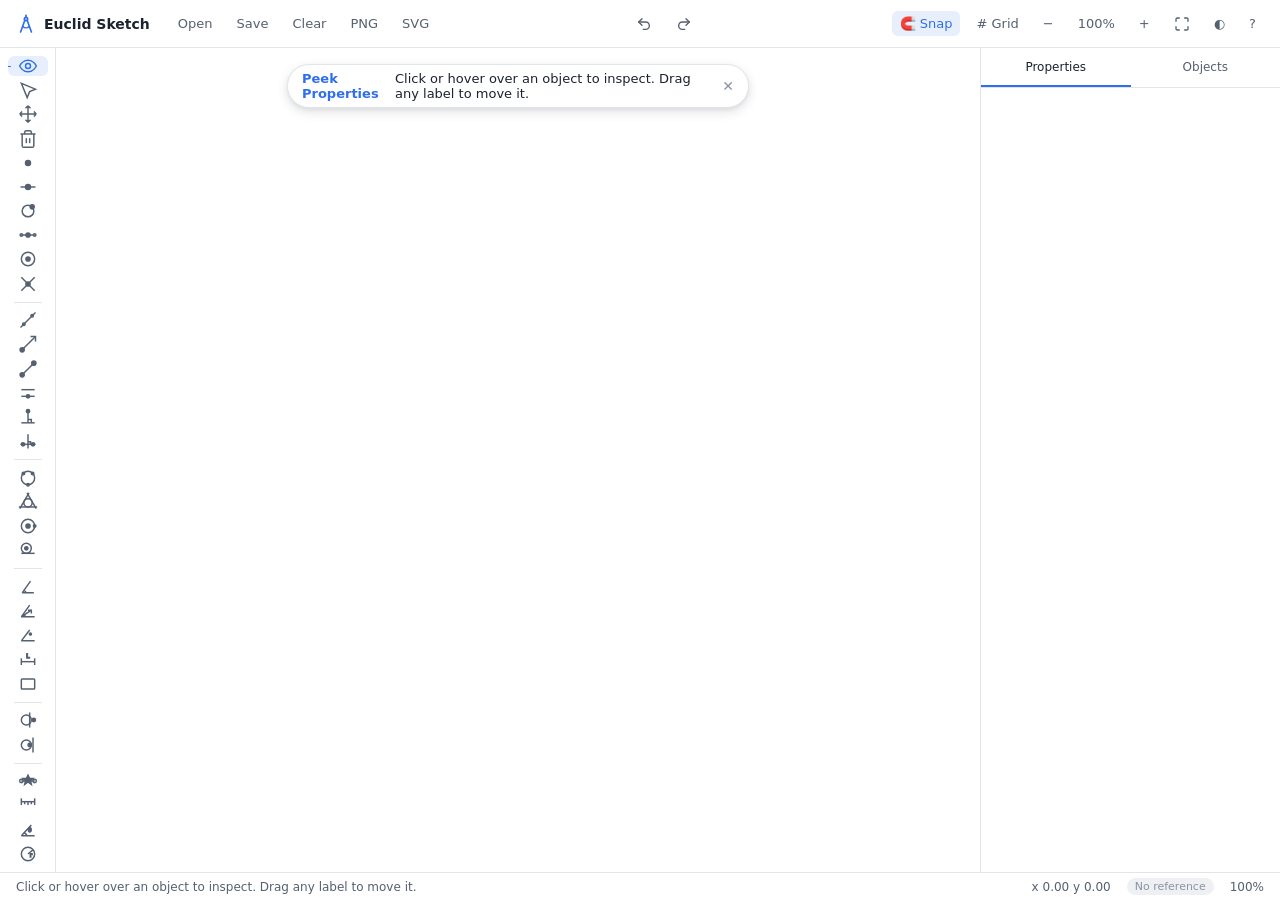
<file: index.html>
<!DOCTYPE html>
<!--
  Copyright 2026 Alexander Lukichev

  Licensed under the Apache License, Version 2.0 (the "License");
  you may not use this file except in compliance with the License.
  You may obtain a copy of the License at

      http://www.apache.org/licenses/LICENSE-2.0

  Unless required by applicable law or agreed to in writing, software
  distributed under the License is distributed on an "AS IS" BASIS,
  WITHOUT WARRANTIES OR CONDITIONS OF ANY KIND, either express or implied.
  See the License for the specific language governing permissions and
  limitations under the License.
-->
<html lang="en" data-theme="light">
<head>
  <meta charset="UTF-8">
  <meta name="viewport" content="width=device-width, initial-scale=1.0">
  <title>Euclid Sketch — 2D Euclidean Geometry</title>
  <link rel="stylesheet" href="css/app.css">
</head>
<body>
  <div id="app-container">
    <!-- Top Bar -->
    <header id="top-bar">
      <div class="top-bar-left">
        <div class="app-brand">
          <svg class="brand-icon" width="20" height="20" viewBox="0 0 24 24" fill="none" stroke="currentColor" stroke-width="2" stroke-linecap="round" stroke-linejoin="round">
            <path d="M12 1.5v2.5"/>
            <circle cx="12" cy="6" r="2"/>
            <path d="M10.5 7.8L5.5 21.5"/>
            <path d="M13.5 7.8L18.5 21.5"/>
            <path d="M8.2 15a5.5 5.5 0 0 0 7.6 0"/>
          </svg>
          <span>Euclid Sketch</span>
        </div>
        <button id="btn-file-open" class="btn-ghost" title="Open Diagram (JSON)">Open</button>
        <button id="btn-file-save" class="btn-ghost" title="Save Diagram (JSON)">Save</button>
        <button id="btn-clear" class="btn-ghost" title="Clear Canvas">Clear</button>
        <button id="btn-export-png" class="btn-ghost" title="Export PNG">PNG</button>
        <button id="btn-export-svg" class="btn-ghost" title="Export SVG">SVG</button>
        <input type="file" id="file-input-open" accept=".json,.euclid.json" style="display:none;"/>
      </div>

      <div class="top-bar-center">
        <button id="btn-undo" class="btn-ghost" title="Undo (Ctrl+Z / ⌘Z)"><svg viewBox="0 0 24 24" fill="none" stroke="currentColor" stroke-linecap="round" stroke-linejoin="round"><path d="M9 14 4 9l5-5"/><path d="M4 9h10.5a5.5 5.5 0 0 1 5.5 5.5v0a5.5 5.5 0 0 1-5.5 5.5H11"/></svg></button>
        <button id="btn-redo" class="btn-ghost" title="Redo (Ctrl+Y / ⌘Y / ⌘⇧Z)"><svg viewBox="0 0 24 24" fill="none" stroke="currentColor" stroke-linecap="round" stroke-linejoin="round"><path d="m15 14 5-5-5-5"/><path d="M20 9H9.5A5.5 5.5 0 0 0 4 14.5v0A5.5 5.5 0 0 0 9.5 20H13"/></svg></button>
      </div>

      <div class="top-bar-right">
        <button id="btn-snap-toggle" class="btn-ghost active" title="Toggle Snapping">🧲 Snap</button>
        <button id="btn-grid-toggle" class="btn-ghost" title="Toggle Grid Dots"># Grid</button>
        <button id="btn-zoom-out" class="btn-ghost" title="Zoom Out">−</button>
        <button id="btn-zoom-reset" class="btn-ghost" title="Reset Zoom">100%</button>
        <button id="btn-zoom-in" class="btn-ghost" title="Zoom In">+</button>
        <button id="btn-zoom-fit" class="btn-ghost" title="Zoom to Fit"><svg viewBox="0 0 24 24" fill="none" stroke="currentColor" stroke-linecap="round" stroke-linejoin="round"><path d="M8 3H5a2 2 0 0 0-2 2v3m18 0V5a2 2 0 0 0-2-2h-3m0 18h3a2 2 0 0 0 2-2v-3M3 16v3a2 2 0 0 0 2 2h3"/></svg></button>
        <button id="btn-theme-toggle" class="btn-ghost" title="Toggle Light/Dark Theme">◐</button>
        <button id="btn-help" class="btn-ghost" title="Keyboard Shortcuts">?</button>
      </div>
    </header>

    <!-- Tool Rail -->
    <nav id="tool-rail">
      <!-- Peek & Inspect -->
      <button class="tool-btn active" data-tool="peek" title="Peek Properties / Inspect (Q)">
        <svg viewBox="0 0 24 24" fill="none" stroke="currentColor"><path d="M2 12s3.5-7 10-7 10 7 10 7-3.5 7-10 7-10-7-10-7z"/><circle cx="12" cy="12" r="3"/></svg>
      </button>
      <!-- Move Points, Pan, Delete & Points -->
      <button class="tool-btn" data-tool="select" title="Move points (1st click grabs, 2nd releases) (V)">
        <svg viewBox="0 0 24 24" fill="none" stroke="currentColor"><path d="M4 4l7 17 3-7 7-3L4 4z"/></svg>
      </button>
      <button class="tool-btn" data-tool="pan" title="Pan Canvas (Drag to move view) (H)">
        <svg viewBox="0 0 24 24" fill="none" stroke="currentColor"><path d="M12 2v20M2 12h20M12 2l-3 3M12 2l3 3M12 22l-3-3M12 22l3-3M2 12l3-3M2 12l3 3M22 12l-3-3M22 12l-3 3"/></svg>
      </button>
      <button class="tool-btn" data-tool="delete" title="Delete Object (X)">
        <svg viewBox="0 0 24 24" fill="none" stroke="currentColor"><polyline points="3 6 5 6 21 6"/><path d="M19 6v14a2 2 0 0 1-2 2H7a2 2 0 0 1-2-2V6m3 0V4a2 2 0 0 1 2-2h4a2 2 0 0 1 2 2v2"/><line x1="10" y1="11" x2="10" y2="17"/><line x1="14" y1="11" x2="14" y2="17"/></svg>
      </button>
      <button class="tool-btn" data-tool="point" title="Point (P)">
        <svg viewBox="0 0 24 24" fill="none" stroke="currentColor"><circle cx="12" cy="12" r="3" fill="currentColor"/></svg>
      </button>
      <button class="tool-btn" data-tool="point_on_line" title="Point on Line [Tool 9]">
        <svg viewBox="0 0 24 24" fill="none" stroke="currentColor"><line x1="3" y1="12" x2="21" y2="12"/><circle cx="12" cy="12" r="3" fill="currentColor"/></svg>
      </button>
      <button class="tool-btn" data-tool="point_on_primitive" title="Point on Primitive [Tool 14]">
        <svg viewBox="0 0 24 24" fill="none" stroke="currentColor"><circle cx="12" cy="12" r="7"/><circle cx="17" cy="7" r="2.5" fill="currentColor"/></svg>
      </button>
      <button class="tool-btn" data-tool="midpoint" title="Midpoint (M) [Tool 7]">
        <svg viewBox="0 0 24 24" fill="none" stroke="currentColor"><line x1="4" y1="12" x2="20" y2="12"/><circle cx="12" cy="12" r="2.5" fill="currentColor"/><circle cx="4" cy="12" r="1.5"/><circle cx="20" cy="12" r="1.5"/></svg>
      </button>
      <button class="tool-btn" data-tool="circle_center" title="Circle Center (O) [Tool 13]">
        <svg viewBox="0 0 24 24" fill="none" stroke="currentColor"><circle cx="12" cy="12" r="8"/><circle cx="12" cy="12" r="2.5" fill="currentColor"/></svg>
      </button>
      <button class="tool-btn" data-tool="intersection" title="Intersection (I) [Tool 10]">
        <svg viewBox="0 0 24 24" fill="none" stroke="currentColor"><line x1="4" y1="4" x2="20" y2="20"/><line x1="4" y1="20" x2="20" y2="4"/><circle cx="12" cy="12" r="2.5" fill="currentColor"/></svg>
      </button>

      <div class="tool-group-divider"></div>

      <!-- Linear Primitives -->
      <button class="tool-btn" data-tool="line" title="Line (L)">
        <svg viewBox="0 0 24 24" fill="none" stroke="currentColor"><line x1="3" y1="21" x2="21" y2="3"/><circle cx="7" cy="17" r="1.5"/><circle cx="17" cy="7" r="1.5"/></svg>
      </button>
      <button class="tool-btn" data-tool="ray" title="Ray (R)">
        <svg viewBox="0 0 24 24" fill="none" stroke="currentColor"><line x1="5" y1="19" x2="21" y2="3"/><circle cx="5" cy="19" r="2.5" fill="currentColor"/><polyline points="15 3 21 3 21 9"/></svg>
      </button>
      <button class="tool-btn" data-tool="segment" title="Segment (S)">
        <svg viewBox="0 0 24 24" fill="none" stroke="currentColor"><line x1="5" y1="19" x2="19" y2="5"/><circle cx="5" cy="19" r="2.5" fill="currentColor"/><circle cx="19" cy="5" r="2.5" fill="currentColor"/></svg>
      </button>
      <button class="tool-btn" data-tool="parallel" title="Parallel Line [Tool 8]">
        <svg viewBox="0 0 24 24" fill="none" stroke="currentColor"><line x1="4" y1="8" x2="20" y2="8"/><line x1="4" y1="16" x2="20" y2="16"/><circle cx="12" cy="16" r="2" fill="currentColor"/></svg>
      </button>
      <button class="tool-btn" data-tool="altitude" title="Altitude (T) [Tool 1]">
        <svg viewBox="0 0 24 24" fill="none" stroke="currentColor"><line x1="4" y1="19" x2="20" y2="19"/><line x1="12" y1="5" x2="12" y2="19"/><circle cx="12" cy="5" r="2" fill="currentColor"/><polyline points="12 15 16 15 16 19"/></svg>
      </button>
      <button class="tool-btn" data-tool="perp_bisector" title="Perpendicular Bisector (E)">
        <svg viewBox="0 0 24 24" fill="none" stroke="currentColor"><line x1="3" y1="16" x2="21" y2="16"/><line x1="12" y1="4" x2="12" y2="21"/><circle cx="6" cy="16" r="2" fill="currentColor"/><circle cx="18" cy="16" r="2" fill="currentColor"/><polyline points="12 13 15 13 15 16"/></svg>
      </button>

      <div class="tool-group-divider"></div>

      <!-- Circles -->
      <button class="tool-btn" data-tool="circle" title="Circle (Smart 3-Pick: 3 Points, 3 Lines, 2P+1L, 1P+2L) (C)">
        <svg viewBox="0 0 24 24" fill="none" stroke="currentColor"><circle cx="12" cy="12" r="8"/><circle cx="6.5" cy="6.5" r="1.5"/><circle cx="17.5" cy="6.5" r="1.5"/><circle cx="12" cy="20" r="1.5"/></svg>
      </button>
      <button class="tool-btn" data-tool="circle_3l" title="Circle by 3 Tangent Lines (LLL)">
        <svg viewBox="0 0 24 24" fill="none" stroke="currentColor"><circle cx="12" cy="13" r="5"/><line x1="1" y1="18" x2="23" y2="18"/><line x1="13.15" y1="1" x2="2.18" y2="20"/><line x1="10.85" y1="1" x2="21.82" y2="20"/></svg>
      </button>
      <button class="tool-btn" data-tool="circle_cp" title="Circle: Center & Point">
        <svg viewBox="0 0 24 24" fill="none" stroke="currentColor"><circle cx="12" cy="12" r="8"/><circle cx="12" cy="12" r="2.5" fill="currentColor"/><circle cx="20" cy="12" r="1.5"/></svg>
      </button>
      <button class="tool-btn" data-tool="circle_ct" title="Circle: Center & Tangent">
        <svg viewBox="0 0 24 24" fill="none" stroke="currentColor"><circle cx="10" cy="10" r="6"/><circle cx="10" cy="10" r="2" fill="currentColor"/><line x1="4" y1="16" x2="20" y2="16"/></svg>
      </button>

      <div class="tool-group-divider"></div>

      <!-- Angles & Polygons -->
      <button class="tool-btn" data-tool="angle" title="Angle (A)">
        <svg viewBox="0 0 24 24" fill="none" stroke="currentColor"><path d="M5 19l14 0M5 19l10-14"/><path d="M10 19a6 6 0 0 0-3-3"/></svg>
      </button>
      <button class="tool-btn" data-tool="angle_bisector" title="Angle Bisector Ray (B)">
        <svg viewBox="0 0 24 24" fill="none" stroke="currentColor"><path d="M4 19h16M4 19L14 5"/><path d="M4 19l12-8"/><polyline points="12 11 16 11 16 15"/><path d="M9 19a6 6 0 0 0-2.5-2.5"/></svg>
      </button>
      <button class="tool-btn" data-tool="angle_size" title="Angle of Given Size [Tool 6]">
        <svg viewBox="0 0 24 24" fill="none" stroke="currentColor"><path d="M4 19h16M4 19L14 6"/><text x="13" y="16" font-size="8" fill="currentColor">°</text></svg>
      </button>
      <button class="tool-btn" data-tool="segment_length" title="Segment of Given Length (requires reference) [Tool 4]">
        <svg viewBox="0 0 24 24" fill="none" stroke="currentColor"><line x1="4" y1="14" x2="20" y2="14"/><line x1="4" y1="10" x2="4" y2="18"/><line x1="20" y1="10" x2="20" y2="18"/><text x="10" y="10" font-size="7" fill="currentColor">L</text></svg>
      </button>
      <button class="tool-btn" data-tool="rectangle" title="Rectangle with Given Sides (requires reference) [Tool 5]">
        <svg viewBox="0 0 24 24" fill="none" stroke="currentColor"><rect x="4" y="6" width="16" height="12" rx="1"/></svg>
      </button>

      <div class="tool-group-divider"></div>

      <!-- Advanced Constructions (Polar / Pole) -->
      <button class="tool-btn" data-tool="polar" title="Polar of Point [Tool 11]">
        <svg viewBox="0 0 24 24" fill="none" stroke="currentColor"><circle cx="10" cy="12" r="6"/><circle cx="19" cy="12" r="2" fill="currentColor"/><line x1="14" y1="3" x2="14" y2="21"/></svg>
      </button>
      <button class="tool-btn" data-tool="pole" title="Pole of Line [Tool 12]">
        <svg viewBox="0 0 24 24" fill="none" stroke="currentColor"><circle cx="10" cy="12" r="6"/><line x1="18" y1="3" x2="18" y2="21"/><circle cx="14" cy="12" r="2" fill="currentColor"/></svg>
      </button>

      <div class="tool-group-divider"></div>

      <!-- Measurements & Reference -->
      <button class="tool-btn" data-tool="set_reference" title="Set Reference Segment [M0]">
        <svg viewBox="0 0 24 24" fill="none" stroke="currentColor"><line x1="4" y1="12" x2="20" y2="12"/><circle cx="4" cy="12" r="2"/><circle cx="20" cy="12" r="2"/><polygon points="12 5 14 9 18 9 15 12 16 16 12 13 8 16 9 12 6 9 10 9" fill="currentColor"/></svg>
      </button>
      <button class="tool-btn" data-tool="measure_dist" title="Measure Distance / Length (D) (requires reference) [M1]">
        <svg viewBox="0 0 24 24" fill="none" stroke="currentColor"><line x1="4" y1="8" x2="20" y2="8"/><line x1="4" y1="4" x2="4" y2="12"/><line x1="20" y1="4" x2="20" y2="12"/><path d="M8 8v3M12 8v4M16 8v3"/></svg>
      </button>
      <button class="tool-btn" data-tool="measure_angle" title="Measure Angle [M2]">
        <svg viewBox="0 0 24 24" fill="none" stroke="currentColor"><path d="M4 19h16M4 19L16 6"/><path d="M11 19a7 7 0 0 0-4-4"/><text x="12" y="14" font-size="7" fill="currentColor">θ</text></svg>
      </button>
      <button class="tool-btn" data-tool="measure_circle" title="Measure Circle (Radius/Area) [M3]">
        <svg viewBox="0 0 24 24" fill="none" stroke="currentColor"><circle cx="12" cy="12" r="8"/><line x1="12" y1="12" x2="18" y2="7"/><text x="14" y="15" font-size="7" fill="currentColor">r</text></svg>
      </button>
    </nav>

    <!-- Canvas View Area -->
    <main id="canvas-viewport">
      <canvas id="geometry-canvas"></canvas>

      <!-- Prompt Chip -->
      <div id="prompt-chip">
        <span class="chip-tool-name">Tool</span>
        <span class="chip-prompt-text">Instructions</span>
        <button class="chip-cancel" title="Cancel step (Esc)">✕</button>
      </div>
    </main>

    <!-- Info Panel -->
    <aside id="info-panel">
      <div class="panel-tabs">
        <button id="tab-btn-properties" class="tab-btn active">Properties</button>
        <button id="tab-btn-objects" class="tab-btn">Objects</button>
      </div>
      <div id="pane-properties" class="panel-content">
        <!-- Rendered by infopanel.js -->
      </div>
      <div id="pane-objects" class="panel-content" style="display:none;">
        <!-- Rendered by infopanel.js -->
      </div>
    </aside>

    <!-- Status Bar -->
    <footer id="status-bar">
      <div class="status-left">
        <span id="status-hint">Ready</span>
      </div>
      <div class="status-right">
        <span id="status-coords">x 0.00   y 0.00</span>
        <span id="status-ref" class="status-ref-badge" title="Click to set reference segment">No reference</span>
        <span id="status-zoom">100%</span>
      </div>
    </footer>
  </div>

  <!-- Native Modal Dialogs -->
  <!-- 1. Number Input Prompt -->
  <dialog id="dialog-number">
    <div class="dialog-header dialog-title">Enter Value</div>
    <div class="dialog-body">
      <label class="dialog-prompt">Value:</label>
      <input type="text" class="input-text dialog-input" autofocus/>
      <div class="dialog-eval-preview" style="font-size:12px; height:16px;"></div>
    </div>
    <div class="dialog-footer">
      <button class="btn-secondary btn-cancel">Cancel</button>
      <button class="btn-primary btn-confirm">OK</button>
    </div>
  </dialog>

  <!-- 2. Rectangle Dimensions -->
  <dialog id="dialog-rectangle">
    <div class="dialog-header">Rectangle Dimensions</div>
    <div class="dialog-body">
      <label>Side a (along base line, <span class="rect-unit-label"></span>):</label>
      <input type="text" id="rect-input-a" class="input-text" value="4"/>
      <label>Side b (perpendicular, <span class="rect-unit-label"></span>):</label>
      <input type="text" id="rect-input-b" class="input-text" value="3"/>
      <label style="display:flex; align-items:center; gap:6px; margin-top:4px;">
        <input type="checkbox" id="rect-check-square"/> Square (b = a)
      </label>
    </div>
    <div class="dialog-footer">
      <button class="btn-secondary btn-cancel">Cancel</button>
      <button class="btn-primary btn-confirm">Create</button>
    </div>
  </dialog>

  <!-- 3. Reference Required Warning -->
  <dialog id="dialog-reference-required">
    <div class="dialog-header">Reference Segment Required</div>
    <div class="dialog-body">
      <p style="line-height:1.4;">
        <span class="ref-action-name" style="font-weight:600;">This action</span> strictly requires a reference segment to define real-world metric units.
      </p>
      <p style="color:var(--text-2); font-size:12px; line-height:1.4;">
        Please select a segment on the canvas to use as your reference ruler before constructing or measuring fixed lengths.
      </p>
    </div>
    <div class="dialog-footer">
      <button class="btn-secondary btn-cancel">Cancel</button>
      <button class="btn-primary btn-set-ref-now">Set Reference Now</button>
    </div>
  </dialog>

  <!-- 4. Set Reference Segment -->
  <dialog id="dialog-set-reference">
    <div class="dialog-header">Set Reference Segment</div>
    <div class="dialog-body">
      <label>Assigned Reference Length:</label>
      <input type="number" id="ref-input-val" class="input-text" value="5" min="0.0001" step="any"/>
      <label>Unit Label (e.g. cm, m, in):</label>
      <input type="text" id="ref-input-unit" class="input-text" value="cm" maxlength="8"/>
    </div>
    <div class="dialog-footer">
      <button class="btn-secondary btn-cancel">Cancel</button>
      <button class="btn-primary btn-confirm">Set Reference</button>
    </div>
  </dialog>

  <!-- 5. Keyboard Shortcuts Sheet -->
  <dialog id="dialog-shortcuts" style="width:480px;">
    <div class="dialog-header">Keyboard Shortcuts</div>
    <div class="dialog-body" style="font-size:12px; gap:6px;">
      <div style="display:flex; justify-content:space-between;"><span>Peek / Inspect Properties:</span><kbd>Q</kbd></div>
      <div style="display:flex; justify-content:space-between;"><span>Move points (Click grab, Click drop):</span><kbd>V</kbd></div>
      <div style="display:flex; justify-content:space-between;"><span>Pan Canvas Tool:</span><kbd>H</kbd></div>
      <div style="display:flex; justify-content:space-between;"><span>Delete Tool:</span><kbd>X</kbd></div>
      <div style="display:flex; justify-content:space-between;"><span>Point:</span><kbd>P</kbd></div>
      <div style="display:flex; justify-content:space-between;"><span>Line:</span><kbd>L</kbd></div>
      <div style="display:flex; justify-content:space-between;"><span>Ray:</span><kbd>R</kbd></div>
      <div style="display:flex; justify-content:space-between;"><span>Segment:</span><kbd>S</kbd></div>
      <div style="display:flex; justify-content:space-between;"><span>Circle (Smart / Apollonius):</span><kbd>C</kbd></div>
      <div style="display:flex; justify-content:space-between;"><span>Angle:</span><kbd>A</kbd></div>
      <div style="display:flex; justify-content:space-between;"><span>Angle Bisector:</span><kbd>B</kbd></div>
      <div style="display:flex; justify-content:space-between;"><span>Altitude:</span><kbd>T</kbd></div>
      <div style="display:flex; justify-content:space-between;"><span>Perpendicular Bisector:</span><kbd>E</kbd></div>
      <div style="display:flex; justify-content:space-between;"><span>Midpoint:</span><kbd>M</kbd></div>
      <div style="display:flex; justify-content:space-between;"><span>Center of Circle:</span><kbd>O</kbd></div>
      <div style="display:flex; justify-content:space-between;"><span>Intersection:</span><kbd>I</kbd></div>
      <div style="display:flex; justify-content:space-between;"><span>Measure Distance:</span><kbd>D</kbd></div>
      <div style="display:flex; justify-content:space-between;"><span>Delete selected:</span><kbd>Delete / Backspace</kbd></div>
      <div style="display:flex; justify-content:space-between;"><span>Undo / Redo:</span><kbd>⌘Z / ⌘Y (or Ctrl+Z / Ctrl+Y)</kbd></div>
      <div style="display:flex; justify-content:space-between;"><span>Quick Pan (any tool):</span><kbd>Space + drag</kbd></div>
      <div style="display:flex; justify-content:space-between;"><span>Zoom:</span><kbd>Mouse wheel</kbd></div>
      <div style="display:flex; justify-content:space-between;"><span>Bypass snapping:</span><kbd>Hold Alt</kbd></div>
    </div>
    <div class="dialog-footer">
      <button class="btn-primary" onclick="this.closest('dialog').close()">Close</button>
    </div>
  </dialog>

  <!-- Script Modules (Loaded in dependency order without build step) -->
  <script src="js/geo.js"></script>
  <script src="js/kernel/vec.js"></script>
  <script src="js/kernel/primitives.js"></script>
  <script src="js/kernel/intersect.js"></script>
  <script src="js/kernel/circles.js"></script>
  <script src="js/kernel/polar.js"></script>
  <script src="js/model/labels.js"></script>
  <script src="js/model/objects.js"></script>
  <script src="js/model/measure.js"></script>
  <script src="js/model/graph.js"></script>
  <script src="js/view/camera.js"></script>
  <script src="js/view/hittest.js"></script>
  <script src="js/view/snap.js"></script>
  <script src="js/view/painter-canvas.js"></script>
  <script src="js/view/painter-svg.js"></script>
  <script src="js/tools/tool-base.js"></script>
  <script src="js/tools/select.js"></script>
  <script src="js/tools/peek.js"></script>
  <script src="js/tools/primitives.js"></script>
  <script src="js/tools/circles.js"></script>
  <script src="js/tools/constructions.js"></script>
  <script src="js/tools/conversions.js"></script>
  <script src="js/tools/transforms.js"></script>
  <script src="js/tools/measurements.js"></script>
  <script src="js/history.js"></script>
  <script src="js/io.js"></script>
  <script src="js/ui/dialogs.js"></script>
  <script src="js/ui/infopanel.js"></script>
  <script src="js/ui/toolbar.js"></script>
  <script src="js/ui/statusbar.js"></script>
  <script src="js/main.js"></script>
</body>
</html>
</file>
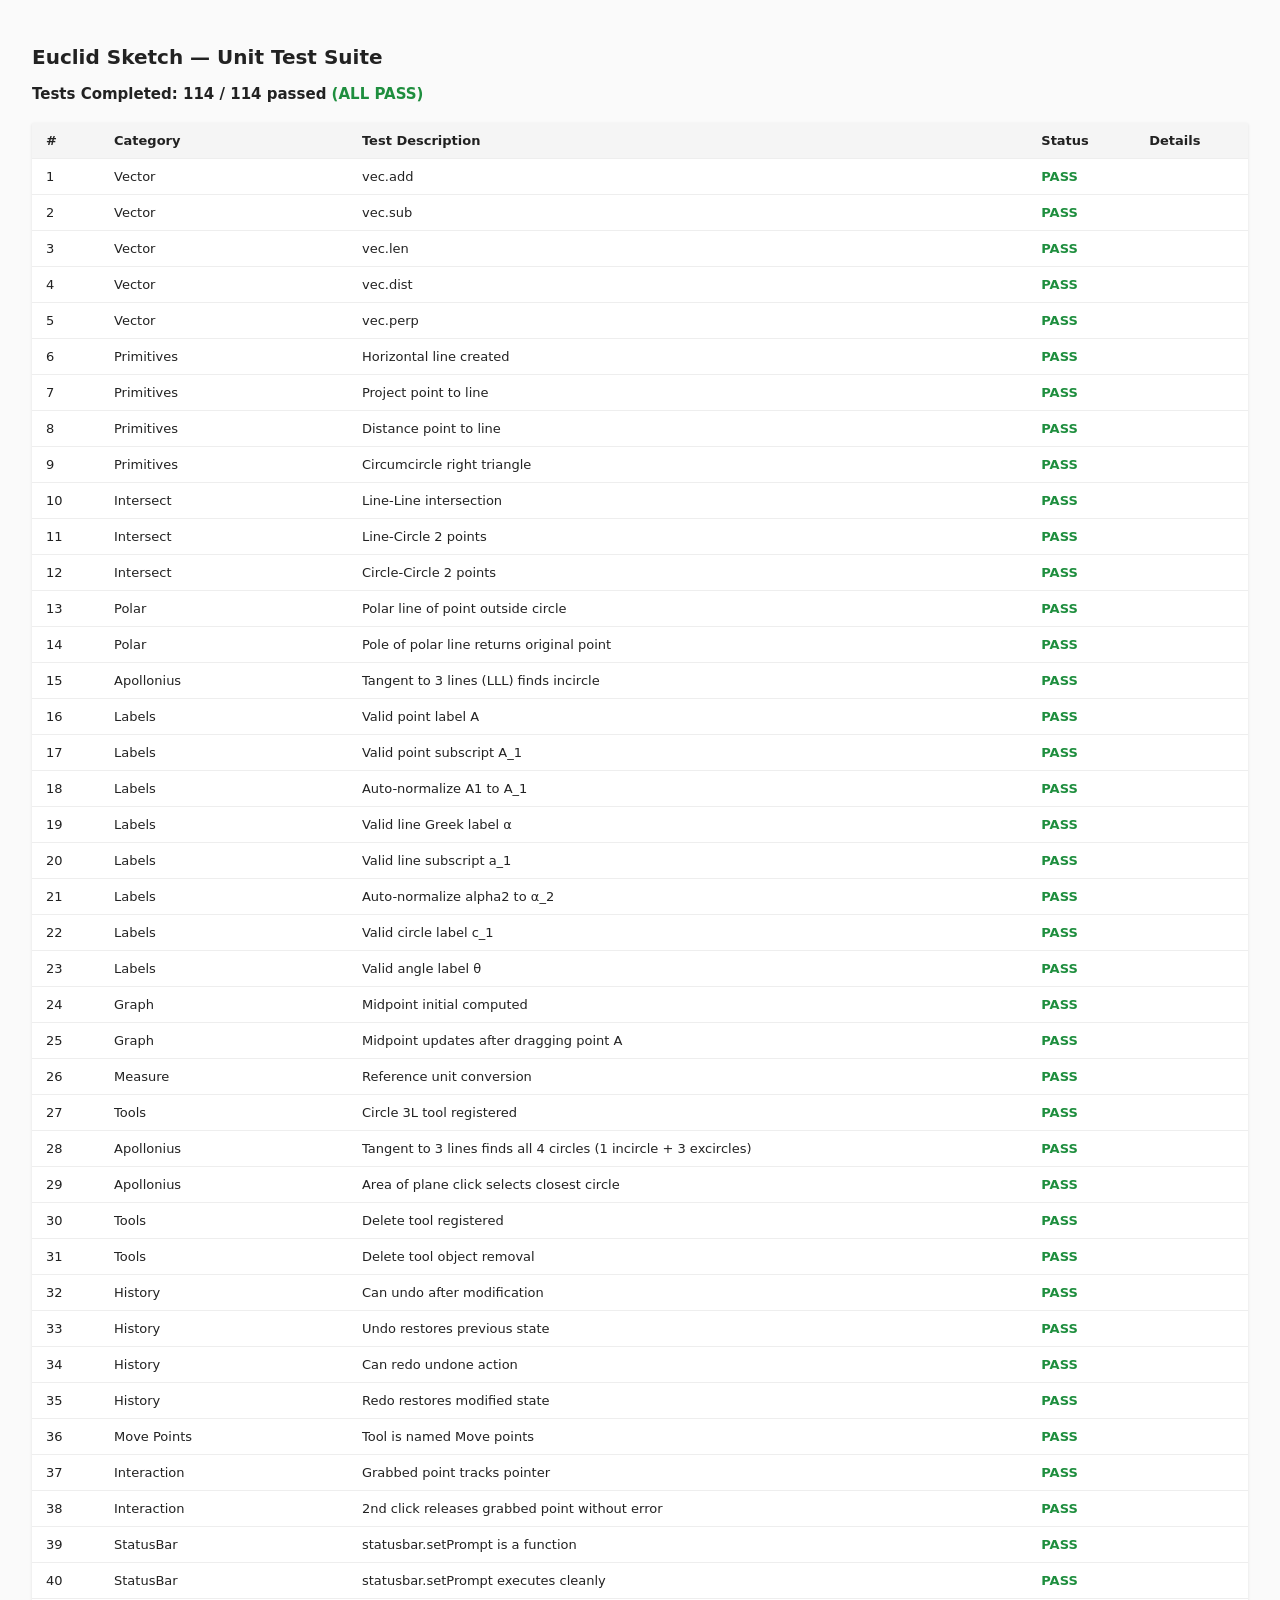
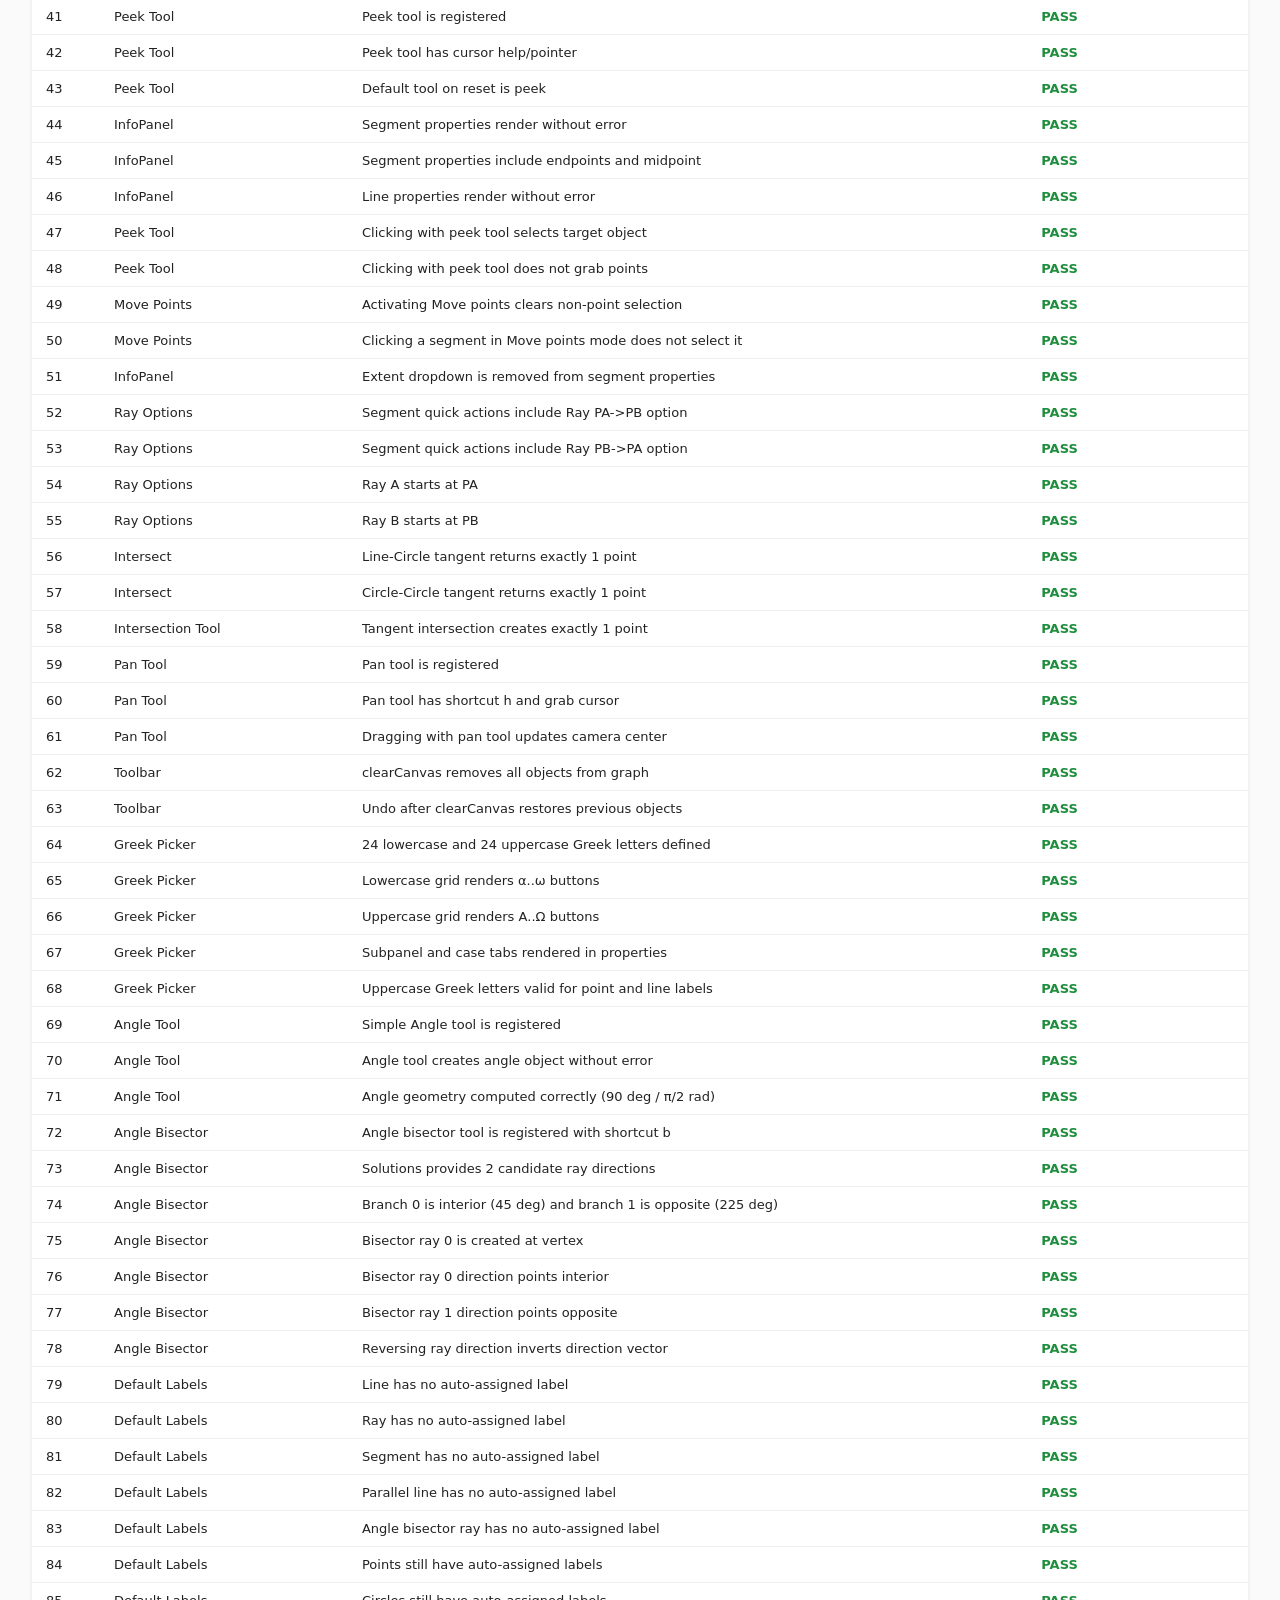
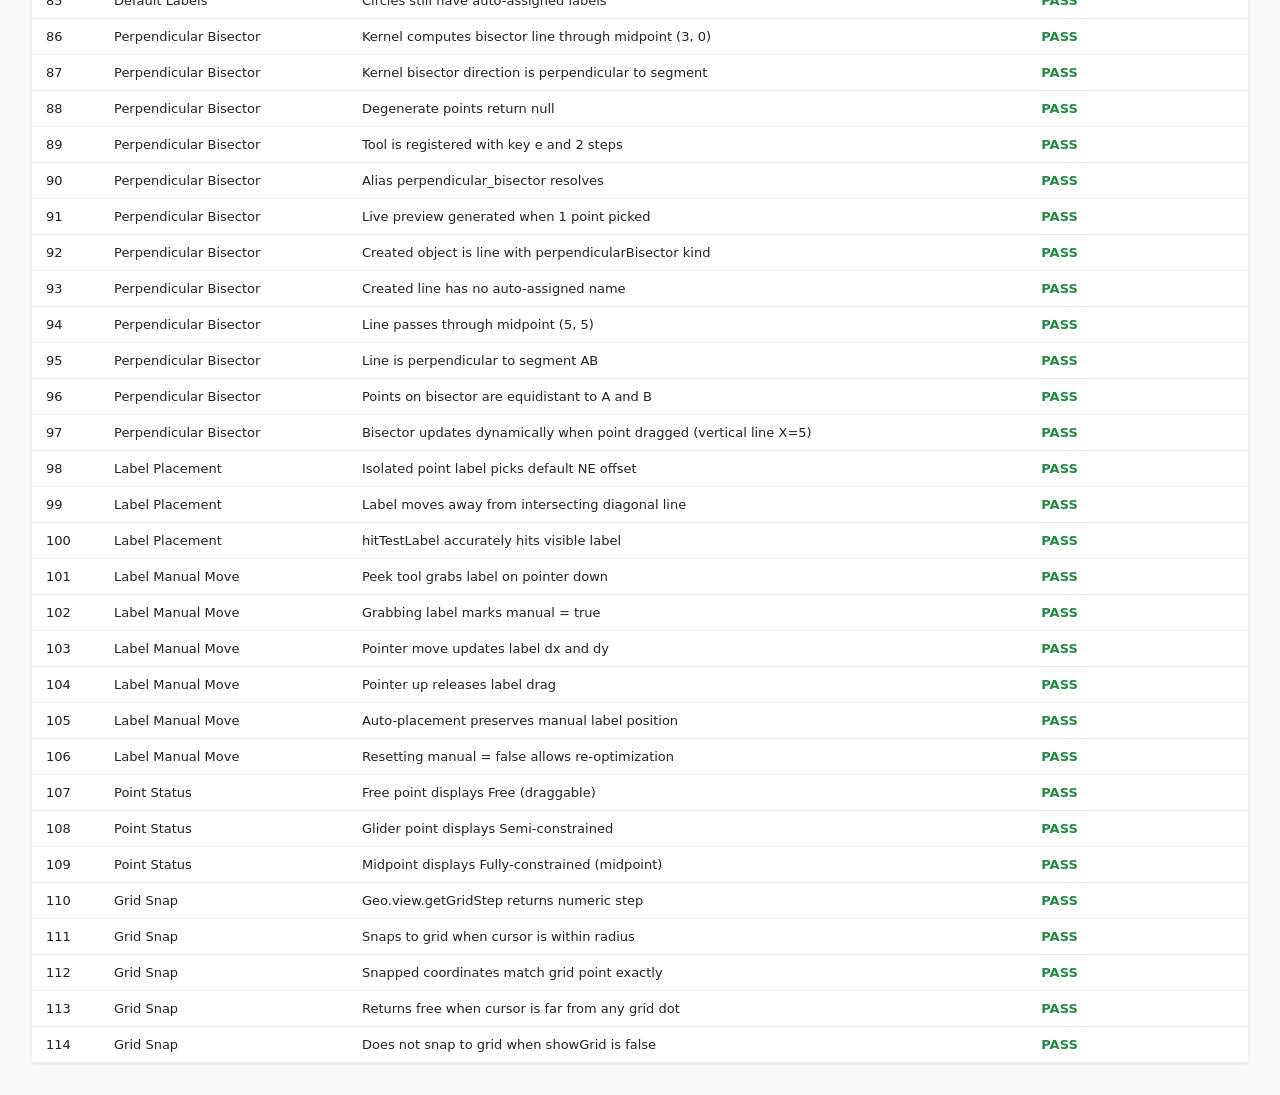
<file: tests/tests.html>
<!DOCTYPE html>
<!--
  Copyright 2026 Alexander Lukichev

  Licensed under the Apache License, Version 2.0 (the "License");
  you may not use this file except in compliance with the License.
  You may obtain a copy of the License at

      http://www.apache.org/licenses/LICENSE-2.0

  Unless required by applicable law or agreed to in writing, software
  distributed under the License is distributed on an "AS IS" BASIS,
  WITHOUT WARRANTIES OR CONDITIONS OF ANY KIND, either express or implied.
  See the License for the specific language governing permissions and
  limitations under the License.
-->
<html lang="en">
<head>
  <meta charset="UTF-8">
  <title>Euclid Sketch — Unit Test Suite</title>
  <style>
    body { font-family: system-ui, sans-serif; padding: 24px; background: #fafafa; color: #222; }
    h1 { font-size: 20px; margin-bottom: 16px; }
    .test-summary { font-size: 15px; margin-bottom: 20px; font-weight: 600; }
    .passed-badge { color: #1e8e3e; }
    .failed-badge { color: #d3352b; }
    table { width: 100%; border-collapse: collapse; background: #fff; box-shadow: 0 1px 3px rgba(0,0,0,0.1); }
    th, td { padding: 10px 14px; text-align: left; border-bottom: 1px solid #eee; font-size: 13px; }
    th { background: #f5f5f5; font-weight: 600; }
    .status-pass { color: #1e8e3e; font-weight: 600; }
    .status-fail { color: #d3352b; font-weight: 600; }
  </style>
</head>
<body>
  <h1>Euclid Sketch — Unit Test Suite</h1>
  <div id="summary" class="test-summary">Running tests...</div>
  <table>
    <thead>
      <tr>
        <th style="width: 40px;">#</th>
        <th>Category</th>
        <th>Test Description</th>
        <th style="width: 80px;">Status</th>
        <th>Details</th>
      </tr>
    </thead>
    <tbody id="test-rows"></tbody>
  </table>

  <!-- Load all core modules -->
  <script src="../js/geo.js"></script>
  <script src="../js/kernel/vec.js"></script>
  <script src="../js/kernel/primitives.js"></script>
  <script src="../js/kernel/intersect.js"></script>
  <script src="../js/kernel/circles.js"></script>
  <script src="../js/kernel/polar.js"></script>
  <script src="../js/model/labels.js"></script>
  <script src="../js/model/objects.js"></script>
  <script src="../js/model/measure.js"></script>
  <script src="../js/model/graph.js"></script>
  <script src="../js/view/camera.js"></script>
  <script src="../js/view/hittest.js"></script>
  <script src="../js/view/snap.js"></script>
  <script src="../js/view/painter-canvas.js"></script>
  <script src="../js/tools/tool-base.js"></script>
  <script src="../js/tools/select.js"></script>
  <script src="../js/tools/peek.js"></script>
  <script src="../js/tools/primitives.js"></script>
  <script src="../js/tools/circles.js"></script>
  <script src="../js/tools/constructions.js"></script>
  <script src="../js/ui/infopanel.js"></script>
  <script src="../js/ui/statusbar.js"></script>
  <script src="../js/ui/toolbar.js"></script>
  <script src="../js/history.js"></script>

  <script>
    (function () {
      var results = [];
      function assert(category, name, condition, details) {
        results.push({
          category: category,
          name: name,
          passed: !!condition,
          details: details || ''
        });
      }

      var vec = Geo.kernel.vec;
      var prim = Geo.kernel.primitives;
      var inter = Geo.kernel.intersect;
      var circ = Geo.kernel.circles;
      var polar = Geo.kernel.polar;
      var labels = Geo.model.labels;
      var graph = Geo.model.graph;
      var measure = Geo.model.measure;

      // 1. Vector Operations
      assert('Vector', 'vec.add', vec.equals(vec.add({x: 1, y: 2}, {x: 3, y: 4}), {x: 4, y: 6}));
      assert('Vector', 'vec.sub', vec.equals(vec.sub({x: 5, y: 5}, {x: 2, y: 1}), {x: 3, y: 4}));
      assert('Vector', 'vec.len', Math.abs(vec.len({x: 3, y: 4}) - 5) < 1e-9);
      assert('Vector', 'vec.dist', Math.abs(vec.dist({x: 0, y: 0}, {x: 6, y: 8}) - 10) < 1e-9);
      assert('Vector', 'vec.perp', vec.equals(vec.perp({x: 1, y: 0}), {x: 0, y: 1}));

      // 2. Primitives & Lines
      var l1 = prim.createLineFromTwoPoints({x: 0, y: 0}, {x: 10, y: 0});
      assert('Primitives', 'Horizontal line created', l1 && Math.abs(l1.n.x) < 1e-9 && Math.abs(l1.n.y - 1) < 1e-9);
      var proj = prim.projectPointToLine({x: 5, y: 7}, l1);
      assert('Primitives', 'Project point to line', vec.equals(proj, {x: 5, y: 0}));
      var distL = prim.distPointToLine({x: 5, y: 7}, l1);
      assert('Primitives', 'Distance point to line', Math.abs(distL - 7) < 1e-9);

      // Circumcircle of equilateral/right triangle
      var cc = prim.circumcircle({x: 0, y: 0}, {x: 6, y: 0}, {x: 0, y: 8});
      assert('Primitives', 'Circumcircle right triangle', cc && vec.equals(cc.O, {x: 3, y: 4}) && Math.abs(cc.r - 5) < 1e-9);

      // 3. Intersections (Carrier Line Semantics)
      var lineA = prim.createLineFromTwoPoints({x: 0, y: 0}, {x: 10, y: 10});
      var lineB = prim.createLineFromTwoPoints({x: 0, y: 10}, {x: 10, y: 0});
      var pLL = inter.lineLine(lineA, lineB);
      assert('Intersect', 'Line-Line intersection', pLL && vec.equals(pLL, {x: 5, y: 5}));

      var circleA = { O: {x: 0, y: 0}, r: 5 };
      var lineSecant = prim.createLineFromTwoPoints({x: -10, y: 3}, {x: 10, y: 3});
      var ptsLC = inter.lineCircle(lineSecant, circleA);
      assert('Intersect', 'Line-Circle 2 points', ptsLC.length === 2 && Math.abs(ptsLC[0].x - (-4)) < 1e-9 && Math.abs(ptsLC[1].x - 4) < 1e-9);

      var circleB = { O: {x: 6, y: 0}, r: 5 };
      var ptsCC = inter.circleCircle(circleA, circleB);
      assert('Intersect', 'Circle-Circle 2 points', ptsCC.length === 2 && Math.abs(ptsCC[0].x - 3) < 1e-9 && Math.abs(Math.abs(ptsCC[0].y) - 4) < 1e-9);

      // 4. Pole & Polar
      var circleUnit = { O: {x: 0, y: 0}, r: 2 };
      var polarL = polar.polarOfPoint({x: 4, y: 0}, circleUnit);
      assert('Polar', 'Polar line of point outside circle', polarL && Math.abs(polarL.c - 1) < 1e-9);
      var poleP = polar.poleOfLine(polarL, circleUnit);
      assert('Polar', 'Pole of polar line returns original point', poleP && vec.equals(poleP, {x: 4, y: 0}));

      // 5. Apollonius Tangent Circles (LLL)
      var lineT1 = prim.createLineFromTwoPoints({x: -10, y: 0}, {x: 10, y: 0});
      var lineT2 = prim.createLineFromTwoPoints({x: 0, y: -10}, {x: 0, y: 10});
      var lineT3 = prim.createLineFromTwoPoints({x: 10, y: 0}, {x: 0, y: 10});
      var solsLLL = circ.tangent3Lines(lineT1, lineT2, lineT3);
      assert('Apollonius', 'Tangent to 3 lines (LLL) finds incircle', solsLLL.length >= 1 && solsLLL[0].circle.r > 0);

      // 6. Labels & Grammars
      assert('Labels', 'Valid point label A', labels.isValid('point', 'A'));
      assert('Labels', 'Valid point subscript A_1', labels.isValid('point', 'A_1'));
      assert('Labels', 'Auto-normalize A1 to A_1', labels.normalizeInput('point', 'A1') === 'A_1');
      assert('Labels', 'Valid line Greek label α', labels.isValid('line', 'α'));
      assert('Labels', 'Valid line subscript a_1', labels.isValid('line', 'a_1'));
      assert('Labels', 'Auto-normalize alpha2 to α_2', labels.normalizeInput('line', 'alpha2') === 'α_2');
      assert('Labels', 'Valid circle label c_1', labels.isValid('circle', 'c_1'));
      assert('Labels', 'Valid angle label θ', labels.isValid('angle', 'θ'));

      // 7. Graph Dependency & Recomputation
      graph.clear();
      var pFree1 = Geo.model.objects.createPoint({ kind: 'free', x: 0, y: 0 }, 'A');
      var pFree2 = Geo.model.objects.createPoint({ kind: 'free', x: 10, y: 0 }, 'B');
      graph.add(pFree1);
      graph.add(pFree2);
      var segAB = Geo.model.objects.createLine({ kind: 'twoPoints', p: pFree1.id, q: pFree2.id }, 'segment');
      graph.add(segAB);
      var midM = Geo.model.objects.createPoint({ kind: 'midpoint', seg: segAB.id }, 'M');
      graph.add(midM);

      assert('Graph', 'Midpoint initial computed', midM._geom && vec.equals(midM._geom, {x: 5, y: 0}));

      // Move free point A
      pFree1.def.x = 2;
      graph.recomputeAll();
      assert('Graph', 'Midpoint updates after dragging point A', midM._geom && vec.equals(midM._geom, {x: 6, y: 0}));

      // 8. Reference Segment Measurement
      measure.setReference(segAB.id, 10, 'cm');
      var measuredLen = measure.worldToRefUnits(8, graph.objectsById); // segAB is currently from (2,0) to (10,0), length 8
      assert('Measure', 'Reference unit conversion', measuredLen !== null && Math.abs(measuredLen - 10) < 1e-9);

      // 9. Circle by 3 Tangent Lines Tool
      var c3lTool = Geo.tools.controller.get('circle_3l');
      assert('Tools', 'Circle 3L tool registered', c3lTool && c3lTool.id === 'circle_3l' && c3lTool.steps.length === 3);
      var testL1 = prim.createLineFromTwoPoints({x: 0, y: 0}, {x: 6, y: 0});
      var testL2 = prim.createLineFromTwoPoints({x: 0, y: 0}, {x: 0, y: 8});
      var testL3 = prim.createLineFromTwoPoints({x: 6, y: 0}, {x: 0, y: 8});
      var all4Sols = circ.tangent3Lines(testL1, testL2, testL3);
      assert('Apollonius', 'Tangent to 3 lines finds all 4 circles (1 incircle + 3 excircles)', all4Sols.length === 4);
      Geo.tools.controller.candidateSolutions = all4Sols;
      var branchNearIncenter = Geo.tools.controller._findCandidateBranchAtPoint({x: 2, y: 2});
      assert('Apollonius', 'Area of plane click selects closest circle', all4Sols.some(function(s) { return s.branch === branchNearIncenter && Math.abs(s.circle.r - 2) < 1e-5; }));
      Geo.tools.controller.candidateSolutions = null;

      // 10. Delete Tool
      var delTool = Geo.tools.controller.get('delete');
      assert('Tools', 'Delete tool registered', delTool && delTool.id === 'delete' && delTool.key === 'x');
      var tempPt = Geo.model.objects.createPoint({ kind: 'free', x: 99, y: 99 }, 'Temp');
      graph.add(tempPt);
      var preCount = graph.objects.length;
      graph.remove(tempPt.id);
      assert('Tools', 'Delete tool object removal', graph.objects.length === preCount - 1);

      // 11. History Undo / Redo
      var hist = Geo.history;
      hist.undoStack = [];
      hist.redoStack = [];
      hist.snapshot(); // baseline
      var histPt = Geo.model.objects.createPoint({ kind: 'free', x: 1, y: 1 }, 'H1');
      graph.add(histPt);
      hist.snapshot();
      assert('History', 'Can undo after modification', hist.canUndo());
      hist.undo();
      assert('History', 'Undo restores previous state', !graph.get(histPt.id));
      assert('History', 'Can redo undone action', hist.canRedo());
      hist.redo();
      assert('History', 'Redo restores modified state', !!graph.get(histPt.id));

      // 12. Move Points Tool Click-to-Grab and Click-to-Release
      var selectTool = Geo.tools.controller.get('select');
      assert('Move Points', 'Tool is named Move points', selectTool && selectTool.name === 'Move points');
      Geo.tools.selection.grabbedPoint = histPt;
      Geo.tools.selection.originalDef = { kind: 'free', x: 1, y: 1 };
      selectTool.onPointerMove({ x: 100, y: 100 }, null, {});
      assert('Interaction', 'Grabbed point tracks pointer', Geo.tools.selection.grabbedPoint === histPt);
      selectTool.onPointerDown({ x: 100, y: 100 }, null, {}); // 2nd click releases
      assert('Interaction', '2nd click releases grabbed point without error', Geo.tools.selection.grabbedPoint === null);

      // Status Bar
      assert('StatusBar', 'statusbar.setPrompt is a function', typeof Geo.ui.statusbar.setPrompt === 'function');
      Geo.ui.statusbar.setPrompt('Test prompt message');
      assert('StatusBar', 'statusbar.setPrompt executes cleanly', true);

      // 13. Peek Tool & InfoPanel Properties Display
      var peekTool = Geo.tools.controller.get('peek');
      assert('Peek Tool', 'Peek tool is registered', !!peekTool);
      assert('Peek Tool', 'Peek tool has cursor help/pointer', peekTool && (peekTool.cursor === 'help' || peekTool.cursor === 'pointer'));
      Geo.tools.controller.resetToSelect();
      assert('Peek Tool', 'Default tool on reset is peek', Geo.tools.controller.activeTool && Geo.tools.controller.activeTool.id === 'peek');

      var pSegA = Geo.model.objects.createPoint({ kind: 'free', x: 0, y: 0 }, 'PA');
      var pSegB = Geo.model.objects.createPoint({ kind: 'free', x: 3, y: 4 }, 'PB');
      graph.add(pSegA);
      graph.add(pSegB);
      var testSeg = Geo.model.objects.createLine({ kind: 'twoPoints', p: pSegA.id, q: pSegB.id }, 'segment', 's1');
      var testLine = Geo.model.objects.createLine({ kind: 'twoPoints', p: pSegA.id, q: pSegB.id }, 'line', 'l1');
      graph.add(testSeg);
      graph.add(testLine);
      graph.recomputeAll();

      var segHtml = Geo.ui.infopanel.renderSingleObject(testSeg);
      assert('InfoPanel', 'Segment properties render without error', typeof segHtml === 'string' && segHtml.indexOf('Length:') !== -1);
      assert('InfoPanel', 'Segment properties include endpoints and midpoint', segHtml.indexOf('Endpoints:') !== -1 && segHtml.indexOf('Midpoint:') !== -1);

      var lineHtml = Geo.ui.infopanel.renderSingleObject(testLine);
      assert('InfoPanel', 'Line properties render without error', typeof lineHtml === 'string' && lineHtml.indexOf('Normal eq:') !== -1);

      // Test peek click selects without moving
      peekTool.onPointerDown({ x: 0, y: 0 }, testSeg, {});
      assert('Peek Tool', 'Clicking with peek tool selects target object', !!Geo.tools.selection.selectedIds[testSeg.id]);
      assert('Peek Tool', 'Clicking with peek tool does not grab points', Geo.tools.selection.grabbedPoint === null);

      // Activating Move points clears non-point selection and ignores clicks on lines
      Geo.tools.controller.activate('select');
      assert('Move Points', 'Activating Move points clears non-point selection', !Geo.tools.selection.selectedIds[testSeg.id]);
      var midSegScreen = Geo.view.camera.worldToScreen({ x: 1.5, y: 2 });
      selectTool.onPointerDown(midSegScreen, null, {});
      assert('Move Points', 'Clicking a segment in Move points mode does not select it', !Geo.tools.selection.selectedIds[testSeg.id]);

      // 14. Segment-to-Ray Options & Reversal
      assert('InfoPanel', 'Extent dropdown is removed from segment properties', segHtml.indexOf('select-extent') === -1);
      assert('Ray Options', 'Segment quick actions include Ray PA->PB option', segHtml.indexOf('Ray (PA → PB)') !== -1);
      assert('Ray Options', 'Segment quick actions include Ray PB->PA option', segHtml.indexOf('Ray (PB → PA)') !== -1);

      // Convert to Ray starting at PA
      testSeg.extent = 'ray';
      testSeg.def.p = pSegA.id;
      testSeg.def.q = pSegB.id;
      graph.recomputeAll();
      assert('Ray Options', 'Ray A starts at PA', vec.dist(testSeg._geom.P0, { x: 0, y: 0 }) < 1e-9);

      // Flip Ray to start at PB
      testSeg.def.p = pSegB.id;
      testSeg.def.q = pSegA.id;
      graph.recomputeAll();
      assert('Ray Options', 'Ray B starts at PB', vec.dist(testSeg._geom.P0, { x: 3, y: 4 }) < 1e-9);

      // 15. Intersection Tool Tangent vs Secant
      var lineTan = prim.createLineFromTwoPoints({x: -10, y: 5}, {x: 10, y: 5});
      var ptsTan = inter.lineCircle(lineTan, circleA);
      assert('Intersect', 'Line-Circle tangent returns exactly 1 point', ptsTan.length === 1 && Math.abs(ptsTan[0].x) < 1e-6 && Math.abs(ptsTan[0].y - 5) < 1e-6);

      var circleTanB = { O: {x: 10, y: 0}, r: 5 };
      var ptsTanCC = inter.circleCircle(circleA, circleTanB);
      assert('Intersect', 'Circle-Circle tangent returns exactly 1 point', ptsTanCC.length === 1 && Math.abs(ptsTanCC[0].x - 5) < 1e-6 && Math.abs(ptsTanCC[0].y) < 1e-6);

      // Tangent intersection tool creates exactly 1 point
      var pTanLineA = Geo.model.objects.createPoint({ kind: 'free', x: -10, y: 5 }, 'TLA');
      var pTanLineB = Geo.model.objects.createPoint({ kind: 'free', x: 10, y: 5 }, 'TLB');
      var pCircO = Geo.model.objects.createPoint({ kind: 'free', x: 0, y: 0 }, 'TO');
      var pCircR = Geo.model.objects.createPoint({ kind: 'free', x: 5, y: 0 }, 'TR');
      graph.add(pTanLineA);
      graph.add(pTanLineB);
      graph.add(pCircO);
      graph.add(pCircR);

      var tanLineObj = Geo.model.objects.createLine({ kind: 'twoPoints', p: pTanLineA.id, q: pTanLineB.id }, 'line', 'lt');
      var tanCircObj = Geo.model.objects.createCircle({ kind: 'centerPoint', center: pCircO.id, p: pCircR.id }, 'ct');
      graph.add(tanLineObj);
      graph.add(tanCircObj);
      graph.recomputeAll();

      var countBeforeTan = graph.objects.length;
      var intersectTool = Geo.tools.controller.get('intersection');
      intersectTool.commit([tanLineObj, tanCircObj]);
      graph.recomputeAll();
      var countAfterTan = graph.objects.length;
      assert('Intersection Tool', 'Tangent intersection creates exactly 1 point', (countAfterTan - countBeforeTan) === 1);

      // 16. Pan Tool
      var panTool = Geo.tools.controller.get('pan');
      assert('Pan Tool', 'Pan tool is registered', !!panTool);
      assert('Pan Tool', 'Pan tool has shortcut h and grab cursor', panTool && panTool.key === 'h' && panTool.cursor === 'grab');
      var cam = Geo.view.camera;
      var origCx = cam.cx, origCy = cam.cy;
      Geo.tools.controller.activate('pan');
      Geo.tools.controller.onPointerDown({ x: 100, y: 100 }, { button: 0 });
      Geo.tools.controller.onPointerMove({ x: 200, y: 150 }, {});
      Geo.tools.controller.onPointerUp({});
      assert('Pan Tool', 'Dragging with pan tool updates camera center', Math.abs(cam.cx - (origCx - 1)) < 1e-6 && Math.abs(cam.cy - (origCy + 0.5)) < 1e-6);

      // 17. Clear Canvas
      var countBeforeClear = graph.objects.length;
      Geo.history.snapshot();
      Geo.ui.toolbar.clearCanvas();
      assert('Toolbar', 'clearCanvas removes all objects from graph', graph.objects.length === 0);
      Geo.history.undo();
      assert('Toolbar', 'Undo after clearCanvas restores previous objects', graph.objects.length === countBeforeClear);

      // 18. Greek Picker Subpanel & Case Selector
      assert('Greek Picker', '24 lowercase and 24 uppercase Greek letters defined', labels.GREEK_LOWER_LIST.length === 24 && labels.GREEK_UPPER_LIST.length === 24);
      var lowerGridHtml = Geo.ui.infopanel.renderGreekGridButtons('lower');
      var upperGridHtml = Geo.ui.infopanel.renderGreekGridButtons('upper');
      assert('Greek Picker', 'Lowercase grid renders α..ω buttons', lowerGridHtml.indexOf('data-char="α"') !== -1 && lowerGridHtml.indexOf('data-char="ω"') !== -1);
      assert('Greek Picker', 'Uppercase grid renders Α..Ω buttons', upperGridHtml.indexOf('data-char="Α"') !== -1 && upperGridHtml.indexOf('data-char="Ω"') !== -1);
      assert('Greek Picker', 'Subpanel and case tabs rendered in properties', segHtml.indexOf('greek-picker-subpanel') !== -1 && segHtml.indexOf('greek-case-tabs') !== -1 && segHtml.indexOf('greek-letters-grid') !== -1);
      assert('Greek Picker', 'Uppercase Greek letters valid for point and line labels', labels.isValid('point', 'Ω_1') && labels.isValid('line', 'Γ'));

      // 19. Simple Angle Tool
      var angTool = Geo.tools.controller.get('angle');
      assert('Angle Tool', 'Simple Angle tool is registered', !!angTool && angTool.id === 'angle' && angTool.steps.length === 3);
      var preAngCount = graph.objects.length;
      Geo.tools.controller.activate('angle');
      var pArm1 = Geo.model.objects.createPoint({ kind: 'free', x: 5, y: 0 }, 'AA1');
      var pVtx = Geo.model.objects.createPoint({ kind: 'free', x: 0, y: 0 }, 'AV');
      var pArm2 = Geo.model.objects.createPoint({ kind: 'free', x: 0, y: 5 }, 'AA2');
      graph.add(pArm1);
      graph.add(pVtx);
      graph.add(pArm2);
      angTool.commit([pArm1, pVtx, pArm2]);
      graph.recomputeAll();
      var createdAngle = graph.objects[graph.objects.length - 1];
      assert('Angle Tool', 'Angle tool creates angle object without error', createdAngle && createdAngle.type === 'angle' && createdAngle.label.text === 'α');
      assert('Angle Tool', 'Angle geometry computed correctly (90 deg / π/2 rad)', createdAngle && createdAngle._geom && Math.abs(createdAngle._geom.sweep - Math.PI * 0.5) < 1e-4);

      // 20. Angle Bisector Tool
      var bisTool = Geo.tools.controller.get('angle_bisector');
      assert('Angle Bisector', 'Angle bisector tool is registered with shortcut b', !!bisTool && bisTool.id === 'angle_bisector' && bisTool.key === 'b' && bisTool.steps.length === 3);
      var bisSols = bisTool.solutions([pArm1, pVtx, pArm2]);
      assert('Angle Bisector', 'Solutions provides 2 candidate ray directions', bisSols && bisSols.length === 2 && bisSols[0].type === 'ray' && bisSols[1].type === 'ray');
      assert('Angle Bisector', 'Branch 0 is interior (45 deg) and branch 1 is opposite (225 deg)',
        Math.abs(bisSols[0].dir.x - Math.SQRT1_2) < 1e-6 && Math.abs(bisSols[0].dir.y - Math.SQRT1_2) < 1e-6 &&
        Math.abs(bisSols[1].dir.x - (-Math.SQRT1_2)) < 1e-6 && Math.abs(bisSols[1].dir.y - (-Math.SQRT1_2)) < 1e-6);

      // Commit interior bisector (branch 0)
      bisTool.commit([pArm1, pVtx, pArm2], 0);
      graph.recomputeAll();
      var bisObj0 = graph.objects[graph.objects.length - 1];
      assert('Angle Bisector', 'Bisector ray 0 is created at vertex', bisObj0 && bisObj0.type === 'line' && bisObj0.extent === 'ray' && bisObj0._geom.P0.x === 0 && bisObj0._geom.P0.y === 0);
      assert('Angle Bisector', 'Bisector ray 0 direction points interior', Math.abs(bisObj0._geom.d.x - Math.SQRT1_2) < 1e-6 && Math.abs(bisObj0._geom.d.y - Math.SQRT1_2) < 1e-6);

      // Commit opposite bisector (branch 1)
      bisTool.commit([pArm1, pVtx, pArm2], 1);
      graph.recomputeAll();
      var bisObj1 = graph.objects[graph.objects.length - 1];
      assert('Angle Bisector', 'Bisector ray 1 direction points opposite', Math.abs(bisObj1._geom.d.x - (-Math.SQRT1_2)) < 1e-6 && Math.abs(bisObj1._geom.d.y - (-Math.SQRT1_2)) < 1e-6);

      // Reversing ray direction
      bisObj0.def.reverse = true;
      graph.recomputeAll();
      assert('Angle Bisector', 'Reversing ray direction inverts direction vector', Math.abs(bisObj0._geom.d.x - (-Math.SQRT1_2)) < 1e-6);

      // 18. Default Labels: Lines, rays, segments have no auto-assigned labels
      graph.clear();
      var pt1 = Geo.model.objects.createPoint({ kind: 'free', x: 0, y: 0 }, 'A');
      var pt2 = Geo.model.objects.createPoint({ kind: 'free', x: 10, y: 0 }, 'B');
      var pt3 = Geo.model.objects.createPoint({ kind: 'free', x: 0, y: 10 }, 'C');
      graph.add(pt1);
      graph.add(pt2);
      graph.add(pt3);

      var lineTool = Geo.tools.controller.get('line');
      lineTool.commit([pt1, pt2]);
      var testLine = graph.objects[graph.objects.length - 1];
      assert('Default Labels', 'Line has no auto-assigned label', testLine && testLine.label.text === '' && !testLine.label.visible);

      var rayTool = Geo.tools.controller.get('ray');
      rayTool.commit([pt1, pt2]);
      var testRay = graph.objects[graph.objects.length - 1];
      assert('Default Labels', 'Ray has no auto-assigned label', testRay && testRay.label.text === '' && !testRay.label.visible);

      var segTool = Geo.tools.controller.get('segment');
      segTool.commit([pt1, pt2]);
      var testSeg = graph.objects[graph.objects.length - 1];
      assert('Default Labels', 'Segment has no auto-assigned label', testSeg && testSeg.label.text === '' && !testSeg.label.visible);

      var parTool = Geo.tools.controller.get('parallel');
      parTool.commit([testLine, pt3]);
      var testPar = graph.objects[graph.objects.length - 1];
      assert('Default Labels', 'Parallel line has no auto-assigned label', testPar && testPar.label.text === '' && !testPar.label.visible);

      assert('Default Labels', 'Angle bisector ray has no auto-assigned label', bisObj0 && bisObj0.label.text === '' && !bisObj0.label.visible);

      // Points and circles still have auto-assigned labels
      var testPtAuto = Geo.model.objects.createPoint({ kind: 'free', x: 5, y: 5 }, labels.nextAvailableLabel('point', graph.objects));
      assert('Default Labels', 'Points still have auto-assigned labels', testPtAuto && testPtAuto.label.text.length > 0);
      var circleTool = Geo.tools.controller.get('circle_cp');
      circleTool.commit([pt1, pt2]);
      var testCirc = graph.objects[graph.objects.length - 1];
      assert('Default Labels', 'Circles still have auto-assigned labels', testCirc && testCirc.type === 'circle' && testCirc.label.text.length > 0);

      // 19. Perpendicular Bisector Tool
      var pbMath = prim.perpendicularBisector({ x: 0, y: 0 }, { x: 6, y: 0 });
      assert('Perpendicular Bisector', 'Kernel computes bisector line through midpoint (3, 0)', pbMath && Math.abs(pbMath.P.x - 3) < 1e-9 && Math.abs(pbMath.P.y) < 1e-9);
      assert('Perpendicular Bisector', 'Kernel bisector direction is perpendicular to segment', pbMath && Math.abs(vec.dot(pbMath.d, { x: 1, y: 0 })) < 1e-9);
      var pbDegenerate = prim.perpendicularBisector({ x: 2, y: 3 }, { x: 2, y: 3 });
      assert('Perpendicular Bisector', 'Degenerate points return null', pbDegenerate === null);

      var pbTool = Geo.tools.controller.get('perp_bisector');
      assert('Perpendicular Bisector', 'Tool is registered with key e and 2 steps', !!pbTool && pbTool.key === 'e' && pbTool.steps.length === 2);
      var pbAlias = Geo.tools.controller.get('perpendicular_bisector');
      assert('Perpendicular Bisector', 'Alias perpendicular_bisector resolves', !!pbAlias);

      // Test preview
      var pbPrev = pbTool.preview([{ _geom: { x: 0, y: 0 } }], { point: { x: 0, y: 8 } });
      assert('Perpendicular Bisector', 'Live preview generated when 1 point picked', pbPrev && pbPrev.type === 'line' && pbPrev.extent === 'line' && Math.abs(pbPrev.p0.y - 4) < 1e-9);

      // Commit tool
      graph.clear();
      var pbP1 = Geo.model.objects.createPoint({ kind: 'free', x: 2, y: 1 }, 'A');
      var pbP2 = Geo.model.objects.createPoint({ kind: 'free', x: 8, y: 9 }, 'B');
      graph.add(pbP1);
      graph.add(pbP2);

      pbTool.commit([pbP1, pbP2]);
      graph.recomputeAll();
      var pbObj = graph.objects[graph.objects.length - 1];
      assert('Perpendicular Bisector', 'Created object is line with perpendicularBisector kind', pbObj && pbObj.type === 'line' && pbObj.extent === 'line' && pbObj.def.kind === 'perpendicularBisector');
      assert('Perpendicular Bisector', 'Created line has no auto-assigned name', pbObj.label.text === '' && !pbObj.label.visible);

      // Verify geometry: midpoint is (5, 5), segment vector is (6, 8)
      var pbGeom = pbObj._geom;
      assert('Perpendicular Bisector', 'Line passes through midpoint (5, 5)', pbGeom && Math.abs(prim.distPointToLine({ x: 5, y: 5 }, pbGeom)) < 1e-9);
      assert('Perpendicular Bisector', 'Line is perpendicular to segment AB', pbGeom && Math.abs(vec.dot(pbGeom.d, { x: 6, y: 8 })) < 1e-9);

      // Verify points on bisector line are equidistant to A and B
      var testPtOnBis = prim.pointAtParamOnLine(pbGeom, 4.0);
      var distA = vec.dist(testPtOnBis, pbP1._geom);
      var distB = vec.dist(testPtOnBis, pbP2._geom);
      assert('Perpendicular Bisector', 'Points on bisector are equidistant to A and B', Math.abs(distA - distB) < 1e-9);

      // Dynamic update when moving point A
      pbP1.def.x = 2;
      pbP1.def.y = 9; // Now A is (2, 9), B is (8, 9) -> horizontal segment
      graph.recomputeAll();
      var pbGeomUpdated = pbObj._geom;
      assert('Perpendicular Bisector', 'Bisector updates dynamically when point dragged (vertical line X=5)', pbGeomUpdated && Math.abs(pbGeomUpdated.n.y) < 1e-9 && Math.abs(pbGeomUpdated.P0.x - 5) < 1e-9);

      // 20. Smart Label Placement & Peeking Mode Manual Label Drag
      var camera = Geo.view.camera;
      var hittest = Geo.view.hittest;
      graph.clear();
      camera.resetZoom();

      // Free point with no obstacles
      var ptIsolated = Geo.model.objects.createPoint({ kind: 'free', x: 0, y: 0 }, 'A');
      graph.add(ptIsolated);
      graph.recomputeAll();

      labels.optimizePlacements(graph.objects, camera);
      assert('Label Placement', 'Isolated point label picks default NE offset', ptIsolated.label.dx === 9 && ptIsolated.label.dy === -11);

      // Add a line crossing through the top-right NE area of point A
      var ptObs1 = Geo.model.objects.createPoint({ kind: 'free', x: -5, y: -5 }, 'P1');
      var ptObs2 = Geo.model.objects.createPoint({ kind: 'free', x: 5, y: 5 }, 'P2');
      graph.add(ptObs1);
      graph.add(ptObs2);
      var lineDiag = Geo.model.objects.createLine({ kind: 'twoPoints', p: ptObs1.id, q: ptObs2.id }, 'line', '');
      graph.add(lineDiag);
      graph.recomputeAll();

      // Re-run optimization
      labels.optimizePlacements(graph.objects, camera);
      // Because lineDiag passes through (0, 0) along diagonal (which crosses NE and SW), label for A shifts away
      assert('Label Placement', 'Label moves away from intersecting diagonal line', !(ptIsolated.label.dx === 9 && ptIsolated.label.dy === -11));

      // Test hitTestLabel
      var anchorA = labels.getLabelAnchorScreen(ptIsolated, camera);
      var labelPosA = { x: anchorA.x + ptIsolated.label.dx + 5, y: anchorA.y + ptIsolated.label.dy - 5 };
      var hitA = hittest.hitTestLabel(labelPosA, graph.objects, 6);
      assert('Label Placement', 'hitTestLabel accurately hits visible label', hitA && hitA.object.id === ptIsolated.id);

      // Test manual move in peek mode
      var peekTool = Geo.tools.controller.get('peek');
      Geo.tools.controller.activate('peek');

      // Pointer down on label
      var handledDown = peekTool.onPointerDown(labelPosA, null, {});
      assert('Label Manual Move', 'Peek tool grabs label on pointer down', handledDown && peekTool.draggingLabelObj === ptIsolated);
      assert('Label Manual Move', 'Grabbing label marks manual = true', ptIsolated.label.manual === true);

      // Pointer move drag by (+20, -15)
      var dragPt = { x: labelPosA.x + 20, y: labelPosA.y - 15 };
      peekTool.onPointerMove(dragPt, null, {});
      assert('Label Manual Move', 'Pointer move updates label dx and dy', ptIsolated.label.dx !== undefined && ptIsolated.label.dy !== undefined);
      var savedDx = ptIsolated.label.dx;
      var savedDy = ptIsolated.label.dy;

      // Pointer up releases drag
      peekTool.onPointerUp({});
      assert('Label Manual Move', 'Pointer up releases label drag', peekTool.draggingLabelObj === null);

      // Verify that optimizePlacements respects manual = true and preserves position
      labels.optimizePlacements(graph.objects, camera);
      assert('Label Manual Move', 'Auto-placement preserves manual label position', ptIsolated.label.dx === savedDx && ptIsolated.label.dy === savedDy);

      // Reset to auto
      ptIsolated.label.manual = false;
      labels.optimizePlacements(graph.objects, camera);
      assert('Label Manual Move', 'Resetting manual = false allows re-optimization', ptIsolated.label.manual === false);

      // 21. Point Status Distinction (Free, Semi-constrained, Fully-constrained)
      var ptGlider = Geo.model.objects.createPoint({ kind: 'onLine', line: lineDiag.id, t: 0.5 }, 'G');
      graph.add(ptGlider);
      var ptMid = Geo.model.objects.createPoint({ kind: 'midpoint', p: ptObs1.id, q: ptObs2.id }, 'M');
      graph.add(ptMid);
      graph.recomputeAll();

      var mockContainerFree = { innerHTML: '', querySelector: () => null, querySelectorAll: () => [] };
      Geo.ui.infopanel.renderSingleObject(ptIsolated);
      var freeHtml = Geo.ui.infopanel.renderSingleObject(ptIsolated);
      assert('Point Status', 'Free point displays Free (draggable)', freeHtml.indexOf('Free (draggable)') !== -1);

      var gliderHtml = Geo.ui.infopanel.renderSingleObject(ptGlider);
      assert('Point Status', 'Glider point displays Semi-constrained', gliderHtml.indexOf('Semi-constrained') !== -1);

      var midHtml = Geo.ui.infopanel.renderSingleObject(ptMid);
      assert('Point Status', 'Midpoint displays Fully-constrained (midpoint)', midHtml.indexOf('Fully-constrained (midpoint)') !== -1);

      // 22. Grid Snapping
      assert('Grid Snap', 'Geo.view.getGridStep returns numeric step', typeof Geo.view.getGridStep === 'function' && Geo.view.getGridStep(100) > 0);
      var mockPainter = { showGrid: true };
      Geo.view.mainPainter = mockPainter;
      var stepVal = Geo.view.getGridStep(camera.scale);
      // Screen point slightly offset from a grid dot at (1 * stepVal, 2 * stepVal)
      var targetWorld = { x: stepVal, y: 2 * stepVal };
      var exactScreen = camera.worldToScreen(targetWorld);
      var nearScreen = { x: exactScreen.x + 3, y: exactScreen.y - 2 }; // 3.6px away (within 12px snap radius)
      var snapTargetGrid = Geo.view.snap.findSnap(nearScreen, graph.objects, true);
      assert('Grid Snap', 'Snaps to grid when cursor is within radius', snapTargetGrid.kind === 'grid');
      assert('Grid Snap', 'Snapped coordinates match grid point exactly', Math.abs(snapTargetGrid.point.x - targetWorld.x) < 1e-6 && Math.abs(snapTargetGrid.point.y - targetWorld.y) < 1e-6);

      // Far away screen point should not snap to grid
      var farScreen = { x: exactScreen.x + 25, y: exactScreen.y + 25 }; // 35px away
      var snapTargetFree = Geo.view.snap.findSnap(farScreen, [], true);
      assert('Grid Snap', 'Returns free when cursor is far from any grid dot', snapTargetFree.kind === 'free');

      // When grid is off, should not snap to grid
      mockPainter.showGrid = false;
      var snapTargetOff = Geo.view.snap.findSnap(nearScreen, graph.objects, true);
      assert('Grid Snap', 'Does not snap to grid when showGrid is false', snapTargetOff.kind === 'free');

      // Render table
      var tbody = document.getElementById('test-rows');
      var passedCount = 0;
      for (var i = 0; i < results.length; i++) {
        var r = results[i];
        if (r.passed) passedCount++;
        var tr = document.createElement('tr');
        tr.innerHTML = '<td>' + (i + 1) + '</td>' +
          '<td>' + r.category + '</td>' +
          '<td>' + r.name + '</td>' +
          '<td class="' + (r.passed ? 'status-pass' : 'status-fail') + '">' + (r.passed ? 'PASS' : 'FAIL') + '</td>' +
          '<td>' + (r.details || '') + '</td>';
        tbody.appendChild(tr);
      }

      var summaryEl = document.getElementById('summary');
      summaryEl.innerHTML = 'Tests Completed: <strong>' + passedCount + ' / ' + results.length + ' passed</strong> ' +
        (passedCount === results.length ? '<span class="passed-badge">(ALL PASS)</span>' : '<span class="failed-badge">(SOME FAILED)</span>');
    })();
  </script>
</body>
</html>
</file>
<file: css/app.css>
/**
 * Euclid Sketch — Application Styles & Design Tokens
 *
 * Copyright 2026 Alexander Lukichev
 *
 * Licensed under the Apache License, Version 2.0 (the "License");
 * you may not use this file except in compliance with the License.
 * You may obtain a copy of the License at
 *
 *     http://www.apache.org/licenses/LICENSE-2.0
 *
 * Unless required by applicable law or agreed to in writing, software
 * distributed under the License is distributed on an "AS IS" BASIS,
 * WITHOUT WARRANTIES OR CONDITIONS OF ANY KIND, either express or implied.
 * See the License for the specific language governing permissions and
 * limitations under the License.
 */

:root {
  /* Surfaces */
  --bg-app:        #F4F5F7;
  --bg-panel:      #FFFFFF;
  --bg-canvas:     #FFFFFF;
  --bg-hover:      #EEF0F3;
  --bg-pressed:    #E3E6EB;
  --bg-input:      #FFFFFF;
  --border:        #E1E4E9;
  --border-strong: #C9CED6;

  /* Typography */
  --text:          #1C2230;
  --text-2:        #556070;
  --text-3:        #8A93A2;
  --text-on-accent:#FFFFFF;

  /* Accent & Feedback */
  --accent:        #2F6FEB;
  --accent-hover:  #245FD4;
  --accent-press:  #1D4FB2;
  --accent-soft:   #E7EFFD;
  --danger:        #D3352B;
  --danger-soft:   #FCEBEA;
  --warning:       #C98A0B;
  --success:       #1E8E3E;

  /* Metrics & Elevation */
  --shadow-1: 0 1px 3px rgba(16,24,40,0.08), 0 1px 2px rgba(16,24,40,0.04);
  --shadow-2: 0 4px 12px rgba(16,24,40,0.12), 0 2px 4px rgba(16,24,40,0.06);
  --shadow-3: 0 16px 40px rgba(16,24,40,0.18);
  --r-sm: 4px;
  --r-md: 6px;
  --r-lg: 8px;
  --r-xl: 12px;
  --r-pill: 999px;

  --panel-w: 300px;
}

[data-theme="dark"] {
  --bg-app:        #14171C;
  --bg-panel:      #1B1F26;
  --bg-canvas:     #111418;
  --bg-hover:      #242932;
  --bg-pressed:    #2C323C;
  --bg-input:      #151920;
  --border:        #2A3039;
  --border-strong: #3A424E;

  --text:          #E7EAF0;
  --text-2:        #A6AEBB;
  --text-3:        #6F7887;

  --accent:        #5B8DEF;
  --accent-hover:  #79A2F2;
  --accent-press:  #4A7BE0;
  --accent-soft:   #1E2B44;
  --danger:        #F0675E;
  --danger-soft:   #3A1F1E;
  --warning:       #E3AE3A;
  --success:       #4CC170;

  --shadow-1: 0 1px 3px rgba(0,0,0,0.4);
  --shadow-2: 0 6px 16px rgba(0,0,0,0.45);
  --shadow-3: 0 20px 48px rgba(0,0,0,0.55);
}

* {
  box-sizing: border-box;
  margin: 0;
  padding: 0;
}

body {
  font-family: system-ui, -apple-system, "Segoe UI", Roboto, sans-serif;
  font-size: 13px;
  color: var(--text);
  background: var(--bg-app);
  height: 100vh;
  overflow: hidden;
  user-select: none;
  -webkit-user-select: none;
}

/* App Shell Grid */
#app-container {
  display: grid;
  grid-template: 48px 1fr 28px / 56px 1fr var(--panel-w);
  height: 100vh;
  width: 100vw;
}

/* Top Bar */
#top-bar {
  grid-column: 1 / 4;
  background: var(--bg-panel);
  border-bottom: 1px solid var(--border);
  display: flex;
  align-items: center;
  justify-content: space-between;
  padding: 0 16px;
  z-index: 10;
}

.top-bar-left, .top-bar-center, .top-bar-right {
  display: flex;
  align-items: center;
  gap: 8px;
}

.app-brand {
  display: flex;
  align-items: center;
  gap: 8px;
  font-weight: 600;
  font-size: 14px;
  margin-right: 12px;
}

.brand-icon {
  color: var(--accent);
  display: flex;
}

/* Tool Rail */
#tool-rail {
  background: var(--bg-panel);
  border-right: 1px solid var(--border);
  display: flex;
  flex-direction: column;
  align-items: center;
  padding: 8px 0;
  gap: 4px;
  overflow-y: auto;
  z-index: 5;
}

.tool-group-divider {
  width: 28px;
  height: 1px;
  background: var(--border);
  margin: 4px 0;
}

.tool-btn {
  width: 40px;
  height: 40px;
  border-radius: var(--r-md);
  border: none;
  background: transparent;
  color: var(--text-2);
  display: flex;
  align-items: center;
  justify-content: center;
  cursor: pointer;
  position: relative;
  transition: background 120ms ease, color 120ms ease;
}

.tool-btn:hover {
  background: var(--bg-hover);
  color: var(--text);
}

.tool-btn.active {
  background: var(--accent-soft);
  color: var(--accent);
}

.tool-btn.active::before {
  content: '';
  position: absolute;
  left: 0;
  top: 10px;
  bottom: 10px;
  width: 3px;
  background: var(--accent);
  border-radius: 0 2px 2px 0;
}

.tool-btn svg {
  width: 20px;
  height: 20px;
  stroke-width: 1.75;
}

/* Canvas View Area */
#canvas-viewport {
  position: relative;
  background: var(--bg-canvas);
  overflow: hidden;
  cursor: crosshair;
}

#geometry-canvas {
  display: block;
  width: 100%;
  height: 100%;
}

/* Prompt Chip */
#prompt-chip {
  position: absolute;
  top: 16px;
  left: 50%;
  transform: translateX(-50%);
  background: var(--bg-panel);
  border: 1px solid var(--border);
  border-radius: var(--r-pill);
  padding: 6px 14px;
  box-shadow: var(--shadow-2);
  display: none;
  align-items: center;
  gap: 8px;
  font-size: 13px;
  z-index: 8;
  pointer-events: auto;
}

.chip-tool-name {
  font-weight: 600;
  color: var(--accent);
}

.chip-cancel {
  background: transparent;
  border: none;
  cursor: pointer;
  color: var(--text-3);
  font-size: 14px;
  margin-left: 4px;
}

.chip-cancel:hover {
  color: var(--danger);
}

/* Info Panel */
#info-panel {
  background: var(--bg-panel);
  border-left: 1px solid var(--border);
  display: flex;
  flex-direction: column;
  overflow: hidden;
  z-index: 5;
}

.panel-tabs {
  display: flex;
  height: 40px;
  border-bottom: 1px solid var(--border);
}

.tab-btn {
  flex: 1;
  background: transparent;
  border: none;
  font-size: 12px;
  font-weight: 500;
  color: var(--text-2);
  cursor: pointer;
  border-bottom: 2px solid transparent;
}

.tab-btn.active {
  color: var(--text);
  border-bottom-color: var(--accent);
}

.panel-content {
  flex: 1;
  overflow-y: auto;
  padding: 16px;
}

.panel-empty-state {
  display: flex;
  flex-direction: column;
  align-items: center;
  justify-content: center;
  height: 100%;
  text-align: center;
  color: var(--text-3);
  gap: 8px;
}

.empty-icon {
  font-size: 32px;
  margin-bottom: 4px;
}

.empty-title {
  font-size: 15px;
  font-weight: 600;
  color: var(--text);
}

.empty-doc-info {
  margin-top: 16px;
  padding: 10px;
  background: var(--bg-hover);
  border-radius: var(--r-md);
  width: 100%;
  font-size: 12px;
  color: var(--text-2);
  display: flex;
  flex-direction: column;
  gap: 4px;
}

/* Properties Inspector Layout */
.prop-header {
  display: flex;
  align-items: center;
  justify-content: space-between;
  margin-bottom: 16px;
}

.prop-title {
  font-size: 15px;
  font-weight: 600;
  display: flex;
  align-items: center;
  gap: 8px;
}

.type-badge {
  font-size: 11px;
  font-weight: 600;
  text-transform: uppercase;
  background: var(--accent-soft);
  color: var(--accent);
  padding: 2px 6px;
  border-radius: var(--r-sm);
}

.prop-section {
  margin-bottom: 18px;
}

.section-label {
  font-size: 11px;
  font-weight: 600;
  color: var(--text-3);
  letter-spacing: 0.05em;
  margin-bottom: 6px;
}

.geom-grid {
  display: flex;
  flex-direction: column;
  gap: 6px;
  font-size: 12px;
}

.grid-row {
  display: flex;
  justify-content: space-between;
  align-items: center;
  padding: 4px 0;
  border-bottom: 1px solid var(--border);
}

.label-input-row {
  display: flex;
  gap: 6px;
}

.btn-greek-picker.active {
  background: var(--accent-soft);
  color: var(--accent);
  border-color: var(--accent);
}

.greek-picker-subpanel {
  margin-top: 8px;
  padding: 8px;
  background: var(--bg-hover);
  border: 1px solid var(--border);
  border-radius: var(--r-md);
}

.greek-case-tabs {
  display: flex;
  gap: 4px;
  margin-bottom: 8px;
}

.greek-case-btn {
  flex: 1;
  background: var(--bg-panel);
  color: var(--text-2);
  border: 1px solid var(--border);
  border-radius: var(--r-sm);
  padding: 4px 6px;
  font-size: 11px;
  font-weight: 500;
  cursor: pointer;
  transition: background 120ms ease, color 120ms ease, border-color 120ms ease;
}

.greek-case-btn:hover {
  background: var(--bg-input);
  color: var(--text);
}

.greek-case-btn.active {
  background: var(--accent-soft);
  color: var(--accent);
  border-color: var(--accent);
  font-weight: 600;
}

.greek-letters-grid {
  display: grid;
  grid-template-columns: repeat(6, 1fr);
  gap: 4px;
}

.greek-char-btn {
  background: var(--bg-panel);
  color: var(--text);
  border: 1px solid var(--border);
  border-radius: var(--r-sm);
  height: 28px;
  font-size: 13px;
  display: flex;
  align-items: center;
  justify-content: center;
  cursor: pointer;
  transition: background 120ms ease, border-color 120ms ease, color 120ms ease;
}

.greek-char-btn:hover {
  background: var(--accent-soft);
  border-color: var(--accent);
  color: var(--accent);
}

/* Swatches */
.swatches-row {
  display: flex;
  gap: 6px;
  flex-wrap: wrap;
}

.color-swatch {
  width: 22px;
  height: 22px;
  border-radius: 50%;
  cursor: pointer;
  border: 2px solid transparent;
}

.color-swatch.active {
  box-shadow: 0 0 0 2px var(--bg-panel), 0 0 0 4px var(--accent);
}

.color-swatch.ink { background: #1C2230; }
.color-swatch.blue { background: #2F6FEB; }
.color-swatch.red { background: #D3352B; }
.color-swatch.green { background: #1E8E3E; }
.color-swatch.orange { background: #E8710A; }
.color-swatch.purple { background: #8E44AD; }
.color-swatch.teal { background: #00897B; }
.color-swatch.gray { background: #7A8494; }

/* Quick Actions */
.quick-actions-row {
  display: flex;
  flex-direction: column;
  gap: 8px;
}

.quick-actions-row .btn-secondary {
  width: 100%;
  min-height: 32px;
  display: flex;
  align-items: center;
  justify-content: center;
  text-align: center;
}

/* Objects Tab List */
.objects-list {
  display: flex;
  flex-direction: column;
  gap: 4px;
}

.obj-list-row {
  display: flex;
  align-items: center;
  padding: 6px 8px;
  border-radius: var(--r-md);
  font-size: 12px;
  cursor: pointer;
  gap: 8px;
}

.obj-list-row:hover {
  background: var(--bg-hover);
}

.obj-list-row.selected {
  background: var(--accent-soft);
  color: var(--accent);
}

.obj-type-icon {
  font-weight: 700;
  font-size: 11px;
  width: 16px;
  text-align: center;
}

.obj-label-name {
  font-weight: 600;
  flex: 1;
}

.obj-def-kind {
  color: var(--text-3);
  font-size: 11px;
}

/* Status Bar */
#status-bar {
  grid-column: 1 / 4;
  background: var(--bg-panel);
  border-top: 1px solid var(--border);
  display: flex;
  align-items: center;
  justify-content: space-between;
  padding: 0 16px;
  font-size: 12px;
  color: var(--text-2);
  z-index: 10;
}

.status-left, .status-right {
  display: flex;
  align-items: center;
  gap: 16px;
}

.status-ref-badge {
  padding: 2px 8px;
  border-radius: var(--r-pill);
  font-weight: 500;
  font-size: 11px;
  background: var(--bg-hover);
  color: var(--text-3);
  cursor: pointer;
}

.status-ref-badge.has-ref {
  background: rgba(201, 138, 11, 0.12);
  color: var(--warning);
}

/* Buttons and Form Controls */
button {
  font-family: inherit;
}

.btn-primary {
  background: var(--accent);
  color: var(--text-on-accent);
  border: none;
  border-radius: var(--r-md);
  padding: 6px 14px;
  font-size: 13px;
  font-weight: 500;
  cursor: pointer;
}

.btn-primary:hover {
  background: var(--accent-hover);
}

.btn-secondary {
  background: var(--bg-panel);
  color: var(--text);
  border: 1px solid var(--border-strong);
  border-radius: var(--r-md);
  padding: 6px 12px;
  font-size: 12px;
  font-weight: 500;
  cursor: pointer;
}

.btn-secondary:hover {
  background: var(--bg-hover);
}

.btn-ghost {
  background: transparent;
  color: var(--text-2);
  border: none;
  border-radius: var(--r-md);
  padding: 6px 8px;
  font-size: 13px;
  cursor: pointer;
  display: inline-flex;
  align-items: center;
  justify-content: center;
  line-height: 1;
}

.btn-ghost svg {
  width: 16px;
  height: 16px;
  stroke-width: 2;
  display: block;
}

.btn-ghost:hover {
  background: var(--bg-hover);
  color: var(--text);
}

.btn-ghost.active {
  background: var(--accent-soft);
  color: var(--accent);
}

.input-text, select {
  background: var(--bg-input);
  color: var(--text);
  border: 1px solid var(--border-strong);
  border-radius: var(--r-md);
  padding: 6px 8px;
  font-size: 13px;
  width: 100%;
  outline: none;
}

.input-text:focus, select:focus {
  border-color: var(--accent);
  box-shadow: 0 0 0 3px var(--accent-soft);
}

/* Dialog Modals */
dialog {
  border: 1px solid var(--border);
  border-radius: var(--r-xl);
  background: var(--bg-panel);
  color: var(--text);
  box-shadow: var(--shadow-3);
  padding: 24px;
  width: 380px;
  margin: auto;
}

dialog::backdrop {
  background: rgba(16, 24, 40, 0.4);
  backdrop-filter: blur(2px);
}

.dialog-header {
  font-size: 16px;
  font-weight: 600;
  margin-bottom: 12px;
}

.dialog-body {
  margin-bottom: 20px;
  display: flex;
  flex-direction: column;
  gap: 10px;
}

.dialog-footer {
  display: flex;
  justify-content: flex-end;
  gap: 8px;
}
</file>
